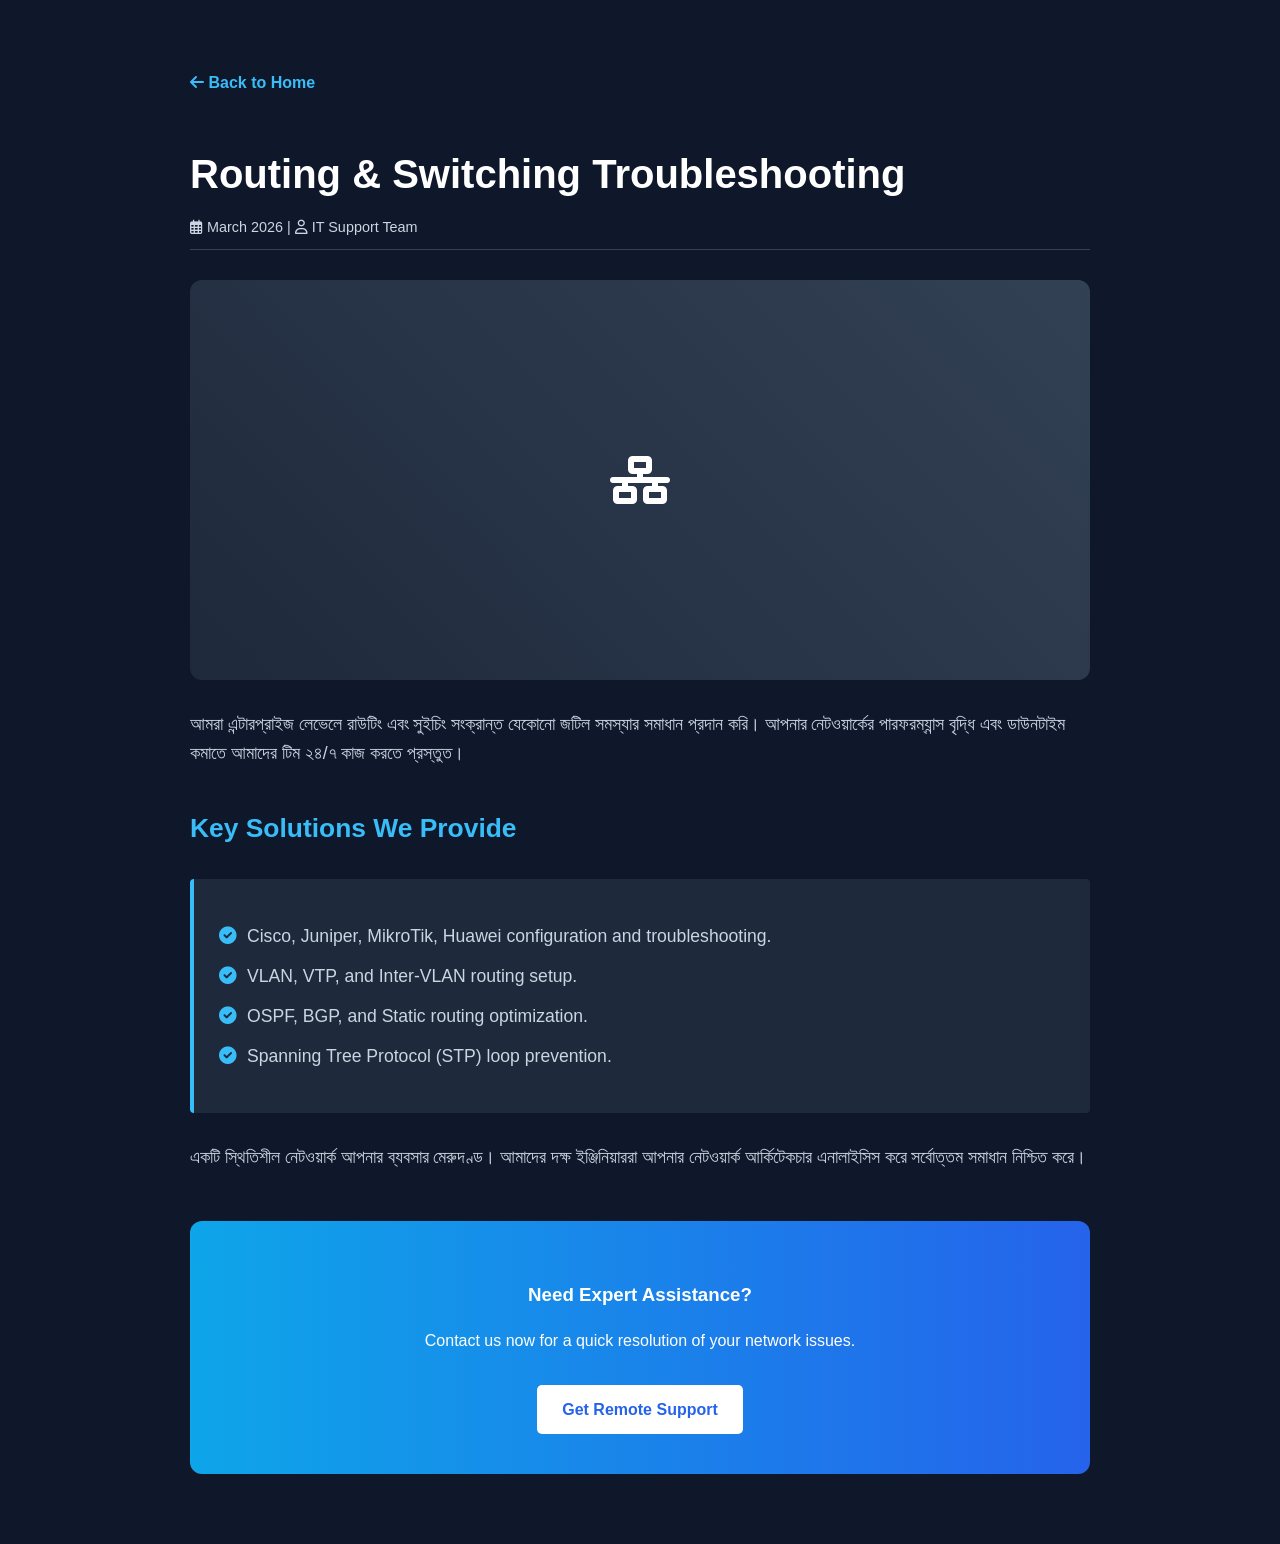
<file: Firewall Troubleshoot.html>
<!DOCTYPE html>
<html lang="en">
<head>
    <meta charset="UTF-8">
    <meta name="viewport" content="width=device-width, initial-scale=1.0">
    <title>Service Details | IT Support 24/7</title>
    <link rel="stylesheet" href="https://cdnjs.cloudflare.com/ajax/libs/font-awesome/6.0.0/css/all.min.css">
    <style>
        :root {
            --bg-dark: #0f172a;
            --card-bg: #1e293b;
            --accent-blue: #38bdf8;
            --text-gray: #cbd5e1;
        }

        body {
            font-family: 'Segoe UI', Tahoma, Geneva, Verdana, sans-serif;
            background-color: var(--bg-dark);
            color: white;
            margin: 0;
            line-height: 1.6;
        }

        .container {
            max-width: 900px;
            margin: 50px auto;
            padding: 20px;
        }

        .back-btn {
            text-decoration: none;
            color: var(--accent-blue);
            display: inline-block;
            margin-bottom: 20px;
            font-weight: bold;
        }

        .blog-header h1 {
            font-size: 2.5rem;
            color: white;
            margin-bottom: 10px;
        }

        .post-meta {
            color: var(--text-gray);
            font-size: 0.9rem;
            margin-bottom: 30px;
            border-bottom: 1px solid #334155;
            padding-bottom: 10px;
        }

        .featured-image {
            width: 100%;
            height: 400px;
            background: linear-gradient(45deg, #1e293b, #334155);
            border-radius: 12px;
            margin-bottom: 30px;
            display: flex;
            align-items: center;
            justify-content: center;
            font-size: 3rem;
        }

        .content {
            font-size: 1.1rem;
            color: var(--text-gray);
        }

        .content h2 {
            color: var(--accent-blue);
            margin-top: 40px;
        }

        .service-list {
            background: var(--card-bg);
            padding: 25px;
            border-left: 4px solid var(--accent-blue);
            border-radius: 4px;
            margin: 30px 0;
        }

        .service-list ul {
            list-style: none;
            padding: 0;
        }

        .service-list li {
            margin-bottom: 12px;
            display: flex;
            align-items: center;
        }

        .service-list li i {
            color: var(--accent-blue);
            margin-right: 10px;
        }

        .cta-box {
            text-align: center;
            background: linear-gradient(to right, #0ea5e9, #2563eb);
            padding: 40px;
            border-radius: 12px;
            margin-top: 50px;
        }

        .cta-btn {
            background: white;
            color: #2563eb;
            padding: 12px 25px;
            text-decoration: none;
            border-radius: 5px;
            font-weight: bold;
            display: inline-block;
            margin-top: 15px;
        }
    </style>
</head>
<body>

    <div class="container">
        <a href="index.html" class="back-btn"><i class="fas fa-arrow-left"></i> Back to Home</a>
        
        <div class="blog-header">
            <h1>Routing & Switching Troubleshooting</h1>
            <div class="post-meta">
                <span><i class="far fa-calendar-alt"></i> March 2026</span> | 
                <span><i class="far fa-user"></i> IT Support Team</span>
            </div>
        </div>

        <div class="featured-image">
            <i class="fas fa-network-wired"></i> </div>

        <div class="content">
            <p>আমরা এন্টারপ্রাইজ লেভেলে রাউটিং এবং সুইচিং সংক্রান্ত যেকোনো জটিল সমস্যার সমাধান প্রদান করি। আপনার নেটওয়ার্কের পারফরম্যান্স বৃদ্ধি এবং ডাউনটাইম কমাতে আমাদের টিম ২৪/৭ কাজ করতে প্রস্তুত।</p>

            <h2>Key Solutions We Provide</h2>
            <div class="service-list">
                <ul>
                    <li><i class="fas fa-check-circle"></i> Cisco, Juniper, MikroTik, Huawei configuration and troubleshooting.</li>
                    <li><i class="fas fa-check-circle"></i> VLAN, VTP, and Inter-VLAN routing setup.</li>
                    <li><i class="fas fa-check-circle"></i> OSPF, BGP, and Static routing optimization.</li>
                    <li><i class="fas fa-check-circle"></i> Spanning Tree Protocol (STP) loop prevention.</li>
                </ul>
            </div>

            <p>একটি স্থিতিশীল নেটওয়ার্ক আপনার ব্যবসার মেরুদণ্ড। আমাদের দক্ষ ইঞ্জিনিয়াররা আপনার নেটওয়ার্ক আর্কিটেকচার এনালাইসিস করে সর্বোত্তম সমাধান নিশ্চিত করে।</p>
        </div>

        <div class="cta-box">
            <h3>Need Expert Assistance?</h3>
            <p>Contact us now for a quick resolution of your network issues.</p>
            <a href="https://wa.me/YOUR_NUMBER" class="cta-btn">Get Remote Support</a>
        </div>
    </div>

</body>
</html>
</file>
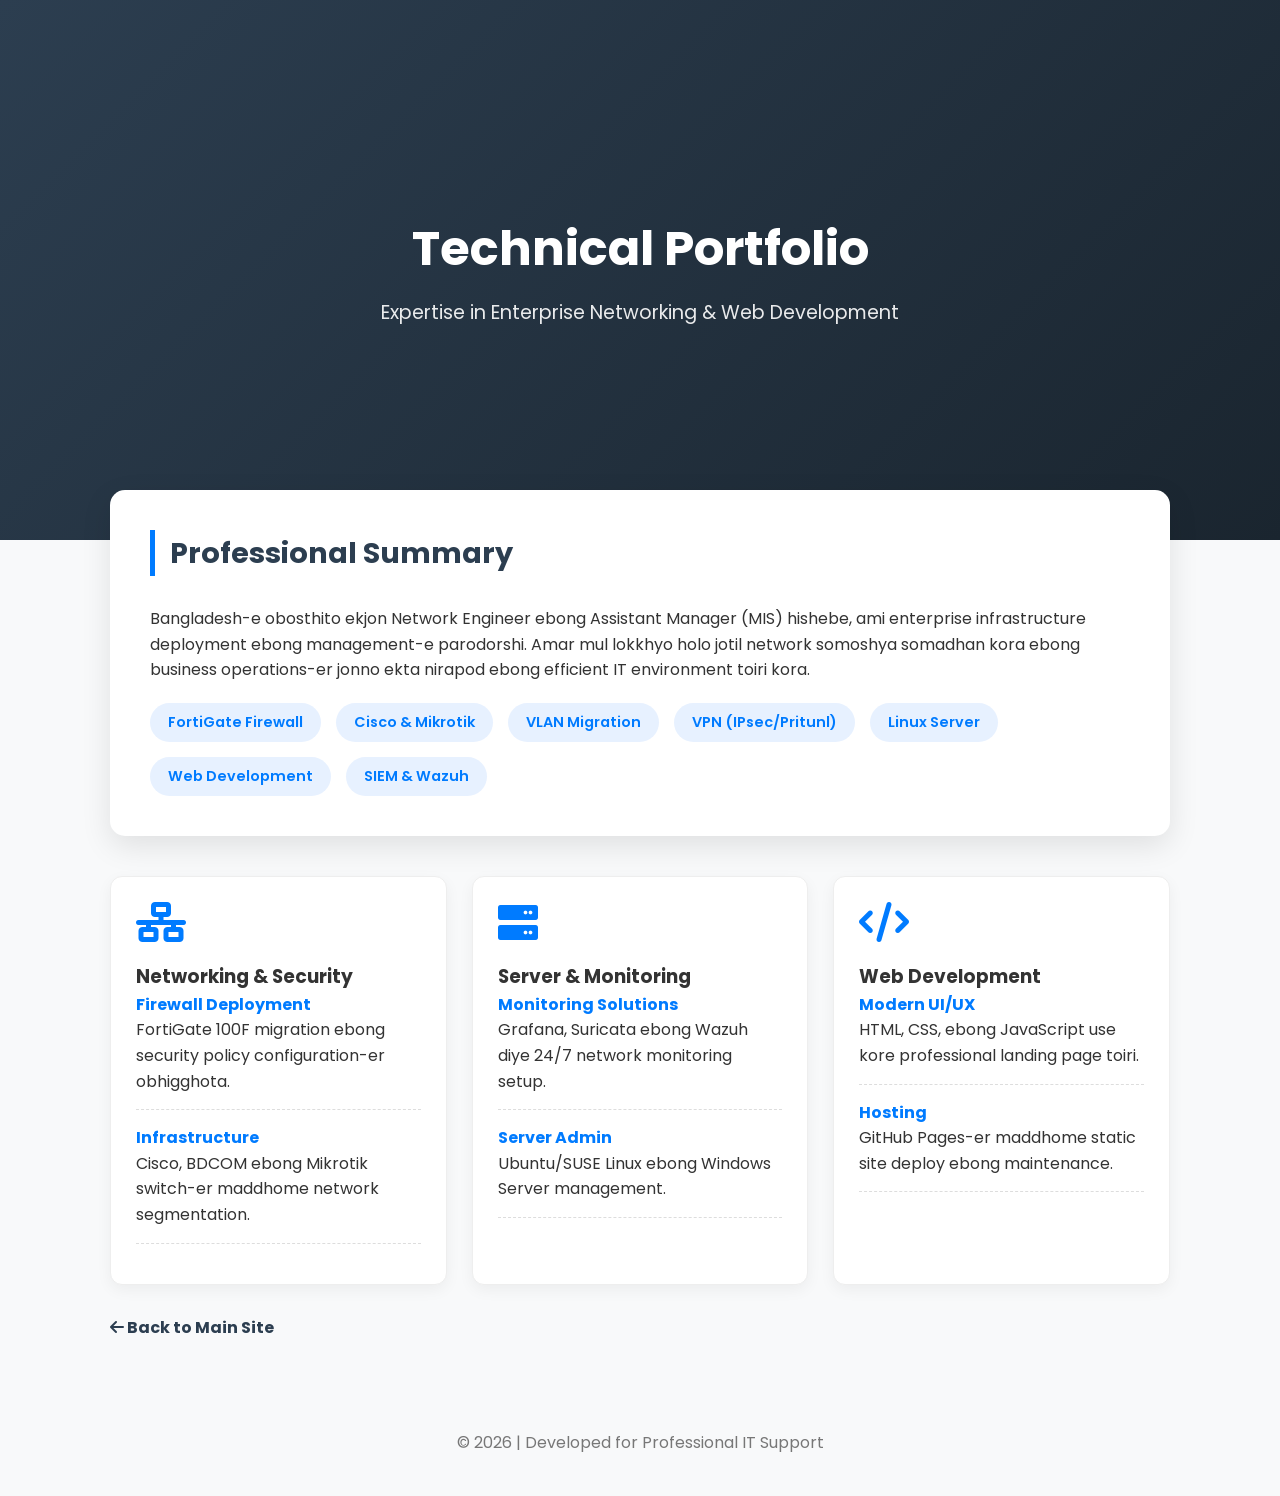
<file: portfolio.html>
<!DOCTYPE html>
<html lang="en">
<head>
    <meta charset="UTF-8">
    <meta name="viewport" content="width=device-width, initial-scale=1.0">
    <title>Professional Portfolio | Network & IT Expert</title>
    <link href="https://fonts.googleapis.com/css2?family=Poppins:wght@300;400;600;700&display=swap" rel="stylesheet">
    <link rel="stylesheet" href="https://cdnjs.cloudflare.com/ajax/libs/font-awesome/6.0.0/css/all.min.css">
    <style>
        :root {
            --primary-color: #007bff;
            --secondary-color: #2c3e50;
            --bg-light: #f8f9fa;
            --white: #ffffff;
            --text-dark: #333;
        }

        * {
            margin: 0;
            padding: 0;
            box-sizing: border-box;
            font-family: 'Poppins', sans-serif;
        }

        body {
            background-color: var(--bg-light);
            color: var(--text-dark);
            line-height: 1.6;
        }

        /* Hero Section */
        .hero {
            background: linear-gradient(135deg, var(--secondary-color) 0%, #1a252f 100%);
            height: 60vh;
            display: flex;
            align-items: center;
            justify-content: center;
            text-align: center;
            color: var(--white);
            padding: 20px;
        }

        .hero h1 { font-size: 3rem; margin-bottom: 10px; }
        .hero p { font-size: 1.2rem; opacity: 0.9; }

        /* Container */
        .container {
            max-width: 1100px;
            margin: -50px auto 50px;
            padding: 0 20px;
        }

        /* Profile Summary Card */
        .profile-card {
            background: var(--white);
            padding: 40px;
            border-radius: 15px;
            box-shadow: 0 10px 30px rgba(0,0,0,0.1);
            margin-bottom: 40px;
        }

        .section-title {
            font-size: 1.8rem;
            margin-bottom: 30px;
            border-left: 5px solid var(--primary-color);
            padding-left: 15px;
            color: var(--secondary-color);
        }

        /* Grid Layout */
        .grid {
            display: grid;
            grid-template-columns: repeat(auto-fit, minmax(300px, 1fr));
            gap: 25px;
        }

        .card {
            background: var(--white);
            padding: 25px;
            border-radius: 12px;
            box-shadow: 0 5px 15px rgba(0,0,0,0.05);
            transition: 0.3s;
            border: 1px solid #eee;
        }

        .card:hover { transform: translateY(-5px); box-shadow: 0 8px 25px rgba(0,0,0,0.1); }

        .card i { font-size: 2.5rem; color: var(--primary-color); margin-bottom: 20px; }

        /* Skills Section */
        .skills-grid {
            display: flex;
            flex-wrap: wrap;
            gap: 15px;
            margin-top: 20px;
        }

        .skill-tag {
            background: #e7f1ff;
            color: var(--primary-color);
            padding: 8px 18px;
            border-radius: 25px;
            font-size: 0.9rem;
            font-weight: 600;
        }

        /* Projects Section */
        .project-item {
            margin-bottom: 15px;
            padding-bottom: 15px;
            border-bottom: 1px dashed #ddd;
        }

        .project-item h4 { color: var(--primary-color); }

        /* Back Button */
        .back-btn {
            display: inline-block;
            margin-top: 30px;
            text-decoration: none;
            color: var(--secondary-color);
            font-weight: bold;
        }

        footer {
            text-align: center;
            padding: 40px;
            color: #777;
        }

        @media (max-width: 768px) {
            .hero h1 { font-size: 2rem; }
        }
    </style>
</head>
<body>

    <section class="hero">
        <div>
            <h1>Technical Portfolio</h1>
            <p>Expertise in Enterprise Networking & Web Development</p>
        </div>
    </section>

    <div class="container">
        
        <div class="profile-card">
            <h2 class="section-title">Professional Summary</h2>
            <p>Bangladesh-e obosthito ekjon Network Engineer ebong Assistant Manager (MIS) hishebe, ami enterprise infrastructure deployment ebong management-e parodorshi. Amar mul lokkhyo holo jotil network somoshya somadhan kora ebong business operations-er jonno ekta nirapod ebong efficient IT environment toiri kora.</p>
            
            <div class="skills-grid">
                <span class="skill-tag">FortiGate Firewall</span>
                <span class="skill-tag">Cisco & Mikrotik</span>
                <span class="skill-tag">VLAN Migration</span>
                <span class="skill-tag">VPN (IPsec/Pritunl)</span>
                <span class="skill-tag">Linux Server</span>
                <span class="skill-tag">Web Development</span>
                <span class="skill-tag">SIEM & Wazuh</span>
            </div>
        </div>

        <div class="grid">
            <div class="card">
                <i class="fas fa-network-wired"></i>
                <h3>Networking & Security</h3>
                <div class="project-item">
                    <h4>Firewall Deployment</h4>
                    <p>FortiGate 100F migration ebong security policy configuration-er obhigghota.</p>
                </div>
                <div class="project-item">
                    <h4>Infrastructure</h4>
                    <p>Cisco, BDCOM ebong Mikrotik switch-er maddhome network segmentation.</p>
                </div>
            </div>

            <div class="card">
                <i class="fas fa-server"></i>
                <h3>Server & Monitoring</h3>
                <div class="project-item">
                    <h4>Monitoring Solutions</h4>
                    <p>Grafana, Suricata ebong Wazuh diye 24/7 network monitoring setup.</p>
                </div>
                <div class="project-item">
                    <h4>Server Admin</h4>
                    <p>Ubuntu/SUSE Linux ebong Windows Server management.</p>
                </div>
            </div>

            <div class="card">
                <i class="fas fa-code"></i>
                <h3>Web Development</h3>
                <div class="project-item">
                    <h4>Modern UI/UX</h4>
                    <p>HTML, CSS, ebong JavaScript use kore professional landing page toiri.</p>
                </div>
                <div class="project-item">
                    <h4>Hosting</h4>
                    <p>GitHub Pages-er maddhome static site deploy ebong maintenance.</p>
                </div>
            </div>
        </div>

        <a href="index.html" class="back-btn"><i class="fas fa-arrow-left"></i> Back to Main Site</a>
    </div>

    <footer>
        <p>&copy; 2026 | Developed for Professional IT Support</p>
    </footer>

</body>
</html>
</file>
